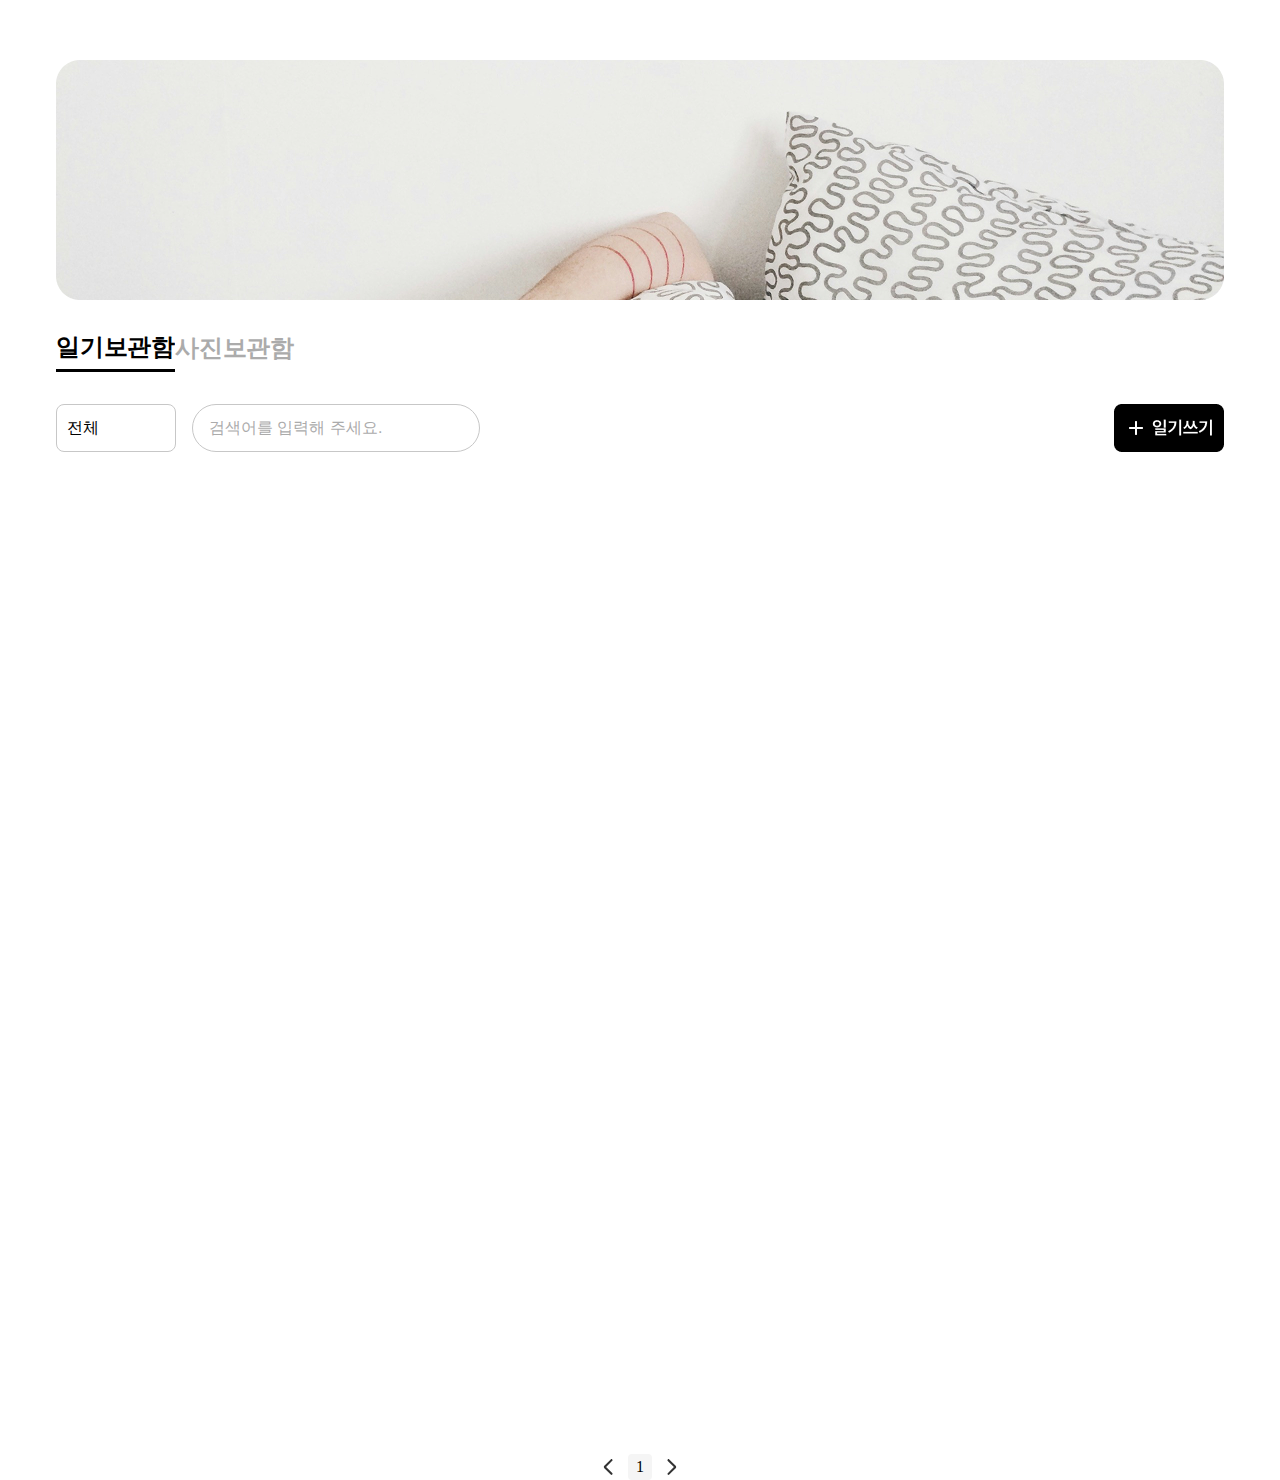
<file: diary/index.html>
<!DOCTYPE html>
<html lang="ko">
  <head>
    <title>감정일기</title>
    <link rel="stylesheet" href="./index.css" />
  </head>
  <body>
    <div class="container">
      <div id="일기쓰기모달배경" class="일기쓰기모달배경"></div>
      <div id="일기쓰기" class="일기쓰기영역">
        <div class="일기쓰기모달상단">
          <div class="팝업제목">일기쓰기</div>
        </div>
        <div class="입력영역">
          <div id="기분" class="오늘의기분">
            <div>오늘 기분은 어땠나요?</div>
            <input
              id="행복"
              class="오늘의기분"
              type="radio"
              name="기분"
              onchange="등록버튼활성화체크()"
            />행복해요
            <input
              id="슬픔"
              class="오늘의기분"
              type="radio"
              name="기분"
              onchange="등록버튼활성화체크()"
            />슬퍼요
            <input
              id="놀람"
              class="오늘의기분"
              type="radio"
              name="기분"
              onchange="등록버튼활성화체크()"
            />놀랐어요
            <input
              id="화남"
              class="오늘의기분"
              type="radio"
              name="기분"
              onchange="등록버튼활성화체크()"
            />화나요
            <input
              id="기타"
              class="오늘의기분"
              type="radio"
              name="기분"
              onchange="등록버튼활성화체크()"
            />기타
          </div>
          <div class="제목">
            <div>제목</div>
            <input
              id="오늘의제목"
              type="text"
              placeholder="제목을 입력해 주세요."
              oninput="등록버튼활성화체크()"
            />
          </div>
          <div class="내용">
            <div>내용</div>
            <textarea
              id="오늘의내용"
              placeholder="내용을 입력해 주세요."
              oninput="등록버튼활성화체크()"
            ></textarea>
          </div>
        </div>
        <div class="일기_등록_취소_버튼">
          <button class="닫기버튼" onclick="등록취소팝업생성()">닫기</button>
          <button
            id="등록하기버튼"
            class="등록하기버튼"
            onclick="등록완료팝업생성()"
            disabled
          >
            등록
          </button>
        </div>
      </div>

      <div id="모달배경_2" class="모달배경_2"></div>
      <div id="등록완료모달" class="등록완료모달">
        <div>일기등록완료</div>
        <div>등록이 완료 되었습니다.</div>
        <button class="등록완료확인버튼" onclick="일기등록완료처리()">
          확인
        </button>
      </div>
      <div id="등록취소모달" class="등록취소모달">
        <div>일기 등록 취소</div>
        <div>일기등록을 취소 하시겠어요?</div>
        <div id="등록취소모달버튼">
          <button id="계속작성">계속작성</button>
          <button id="등록취소">등록취소</button>
        </div>
      </div>
      <div></div>
      <div class="전체">
        <div class="헤더"></div>
        <div class="바디">
          <div class="배너영역">
            <div class="배너"></div>
          </div>
          <div class="네비게이션영역">
            <div width="376px"></div>
            <div class="네비필터일기쓰기">
              <div class="네비게이션">
                <button id="일기">일기보관함</button>
                <button id="사진">사진보관함</button>
              </div>

              <div id="필터검색일기쓰기버튼" class="필터검색일기쓰기버튼">
                <div class="필터검색기능">
                  <div class="필터전체">
                    <input type="checkbox" class="필터제목" id="필터제목ID" />
                    <ul class="필터목록" id="필터목록ID">
                      <li>
                        <input
                          id="전체"
                          type="radio"
                          name="필터"
                          value="전체"
                          onclick="필터선택기능(event);필터기능(event)"
                        />
                        <label for="전체">전체</label>
                      </li>
                      <li>
                        <input
                          id="행복해요"
                          type="radio"
                          name="필터"
                          value="행복해요"
                          onclick="필터선택기능(event);필터기능(event)"
                        />
                        <label for="행복해요">행복해요</label>
                      </li>
                      <li>
                        <input
                          id="슬퍼요"
                          type="radio"
                          name="필터"
                          value="슬퍼요"
                          onclick="필터선택기능(event);필터기능(event)"
                        />
                        <label for="슬퍼요">슬퍼요</label>
                      </li>
                      <li>
                        <input
                          id="놀랐어요"
                          type="radio"
                          name="필터"
                          value="놀랐어요"
                          onclick="필터선택기능(event);필터기능(event)"
                        />
                        <label for="놀랐어요">놀랐어요</label>
                      </li>
                      <li>
                        <input
                          id="화나요"
                          type="radio"
                          name="필터"
                          value="화나요"
                          onclick="필터선택기능(event);필터기능(event)"
                        />
                        <label for="화나요">화나요</label>
                      </li>
                      <li>
                        <input
                          id="기타_"
                          type="radio"
                          name="필터"
                          value="기타"
                          onclick="필터선택기능(event);필터기능(event);"
                        />
                        <label for="기타_">기타</label>
                      </li>
                    </ul>
                  </div>
                  <input
                    class="검색인풋"
                    id="검색기능"
                    type="text"
                    placeholder="검색어를 입력해 주세요."
                    oninput="검색기능(event)"
                  />
                  <select onchange="필터기능(event)">
                    <option value="전체">전체</option>
                    <option value="행복">행복해요</option>
                    <option value="슬픔">슬퍼요</option>
                    <option value="놀람">놀랐어요</option>
                    <option value="화남">화나요</option>
                    <option value="기타">기타</option>
                  </select>
                  <input
                    class="검색인풋"
                    id="검색기능"
                    type="text"
                    placeholder="검색어를 입력해 주세요."
                    oninput="검색기능(event)"
                  />
                </div>

                <img
                  id="일기쓰기버튼"
                  class="일기쓰기버튼"
                  onclick="일기쓰기노출기능()"
                  src="./assets/dropdown.png"
                  alt="일기쓰기 버튼"
                />
              </div>
            </div>
            <div width="376px"></div>
          </div>

          <div id="" class="내용영역">
            <div id="카드영역" class="카드영역">
              <div class="강아지사진스켈레톤"></div>
            </div>
          </div>
          <div class="페이지네이션영역">
            <img
              src="./assets/leftenable_outline_light_m.svg"
              onclick="이전페이지기능()"
            />
            <span id="페이지영역"></span>
            <img
              id="다음페이지"
              src="./assets/rightenable_outline_light_m.svg"
              onclick="다음페이지기능()"
            />
          </div>
        </div>
      </div>
      <div></div>
      <!-- <div class="푸터"></div> -->
    </div>
    <script src="./component_diary.js"></script>
    <script src="./component_photo.js"></script>
    <script src="./index.js"></script>
  </body>
</html>
</file>
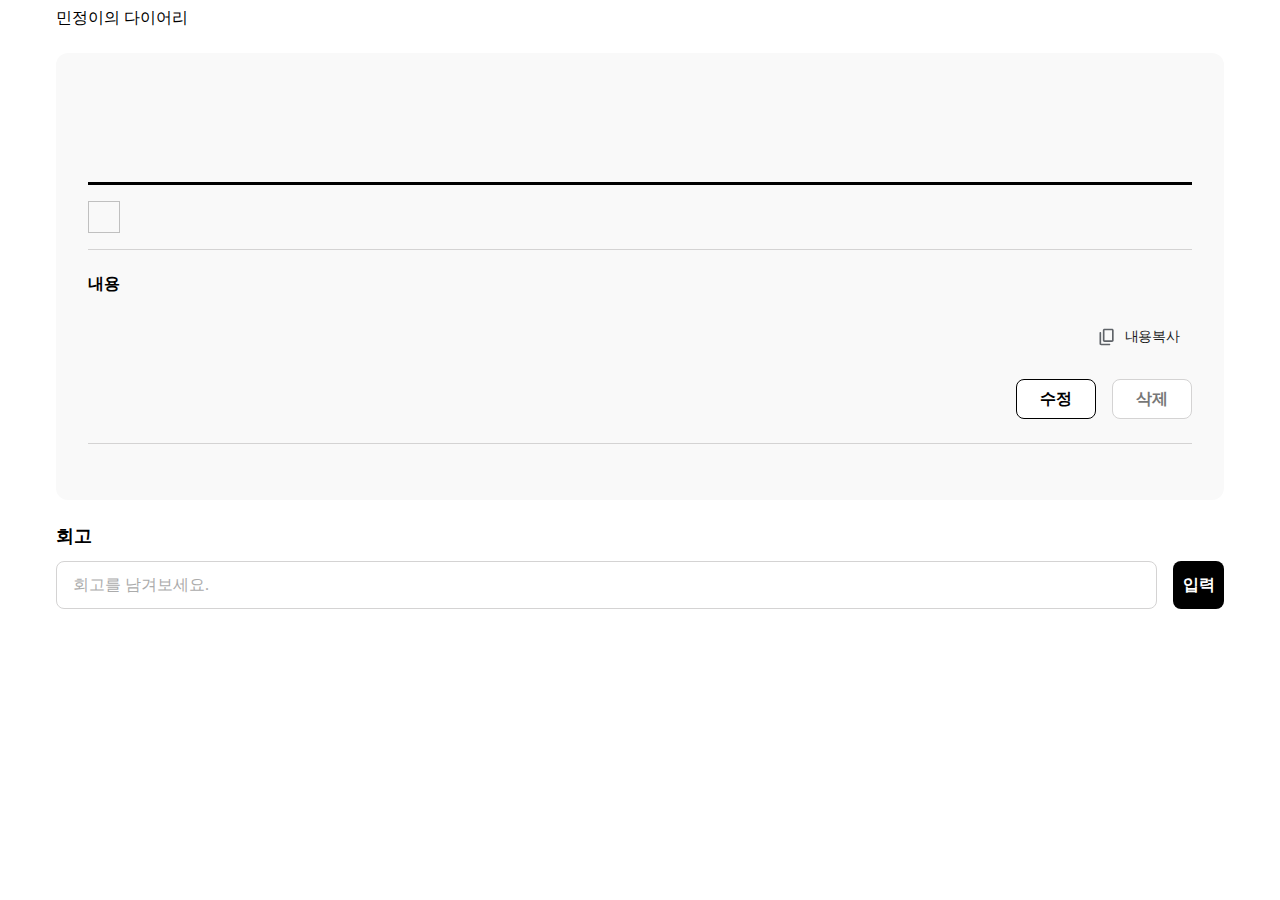
<file: diary/detial.html>
<!DOCTYPE html>
<html lang="ko">
<head>
    <title>상세페이지</title>
    <link rel="stylesheet" href="./detail.css" />
</head>
<body>
    <div class="전체">
        <div class="여백"></div>
        <div class="중앙내용" >
            <div id="헤더" onclick="location.href='./index.html'">민정이의 다이어리</div>
            <div id ="수정시바뀌는영역">
                <div id ="제목"></div>
                <div class="기분과날짜영역">
                    <div class="기분영역">
                        <img id ="기분이모지">
                        <div id="기분"></div>
                    </div>
                    
                    <div id= "날짜"></div>
                </div>
                <div id ="내용영역">
                    <div>내용</div>
                    <div id="내용"></div>
                </div>
                <div class="복사영역">
                    <div class = "빈영역" ></div>
                    <button class="내용복사" onclick="내용복사기능()">
                        <img id="복사아이콘" src="./assets/copy_outline_light_xs.svg" >
                        <div class="복사텍스트" >내용복사</div>
                    </button>
                </div>            
                <div class="수정삭제버튼">
                    <button id="수정버튼" onclick="일기상세수정기능()">수정</button><button id="삭제버튼" onclick="일기상세삭제기능()">삭제</button>
                </div>
            </div>
            <div class="회고">회고</div>
            <div class="회고입력영역">
                <input id="회고입력인풋" type="text" placeholder="회고를 남겨보세요." oninput="회고생성기능(event)">
                <button id="회고입력버튼" onclick="회고입력기능()">입력</button>
            </div>
            <div class="회고노출영역" id="회고노출영역">
                       
            </div>
            <div class="토스트영역">
                <div class ="토스트날개"></div>
                <div id="복사토스트">내용이 복사되었습니다.</div>
                <div class ="토스트날개"></div>
            </div>
            
            </div>
        <div class="여백"></div>
    </div>

    
    <script src="./detail.js"></script>
    </body>
</html>
</file>
<file: diary/index.css>
* {
  box-sizing: border-box;
  padding: 0;
  margin: 0;
}
.container {
  display: flex;
  flex-direction: row;
  justify-content: center;
  /* width: 1920px; */
  width: 100vw;
  height: 100vh;
}
/* .왼쪽여백{
    width: 274px;
} */
.전체 {
  /* background-color: beige; */
  width: 1168px;
  /* height : 1654px; */
  position: absolute;
  z-index: 0;
  /* margin-left: 276px; */
}
:root {
  --글자색: black;
  --배경색: white;
  --인풋배경색: white;
  --인풋플레이스홀더색: #ababab;
  --등록버튼비활성글자색: white;
  --등록버튼비활성배경색: #ababab;
  --등록버튼활성글자색: white;
  --등록버튼활성배경색: black;
  --닫기버튼글자색: black;
  --닫기버튼배경색: white;
}

.다크모드만들기 {
  --글자색: rgba(255, 255, 255, 0.811);
  --배경색: #1c1c1c;
  --인풋배경색: Gray/B;
  --인풋플레이스홀더색: Gray/W;
  --등록버튼비활성글자색: Gray/B;
  --등록버튼비활성배경색: #f2f2f2;
  --등록버튼활성글자색: Gray/B;
  --등록버튼활성배경색: #ffffff;
  --닫기버튼글자색: Gray/W;
  --닫기버튼배경색: #1c1c1c;
}
.일기쓰기모달배경 {
  display: none;
  background-color: rgba(0, 0, 0, 0.5);
  width: 100vw;
  height: 100vh;
  position: fixed;
  top: 0;
  left: 0;
  z-index: 2;
}
.일기쓰기영역 {
  width: 640px;
  max-height: 90vh;
  overflow-y: auto;
  background-color: #fff;
  color: #000;
  top: 50%;
  left: 50%;
  transform: translate(-50%, -50%);
  display: none;
  flex-direction: column;
  gap: 32px;
  padding: 32px;
  border-radius: 16px;
  position: fixed;
  z-index: 3;
  box-shadow: 0 4px 20px rgba(0, 0, 0, 0.15);
}
.일기쓰기모달상단 {
  display: flex;
  flex-direction: row;
  justify-content: space-between;
  align-items: center;
}

.일기쓰기모달상단 > div:last-child {
  display: flex;
  align-items: center;
  gap: 8px;
  color: #000;
  font-family: "Pretendard Variable";
  font-size: 14px;
  font-weight: 500;
}
.토글 {
  appearance: none;
  width: 40px;
  height: 24px;
  border-radius: 100px;
  background: #e4e4e4;
  padding: 2px;
}
.토글::after {
  display: block;
  content: "";
  width: 20px;
  height: 20px;
  border-radius: 50%;
  background-color: #fff;
}
.토글:checked {
  background: #3ad84a;
}
.토글:checked::after {
  transform: translateX(calc(100% - 2px - 2px));
}

.팝업제목 {
  color: #000;
  font-family: "Pretendard Variable";
  font-size: 24px;
  font-style: normal;
  font-weight: 700;
  line-height: 24px; /* 100% */
  letter-spacing: -0.24px;
}

.입력영역 {
  display: flex;
  flex-direction: column;
  gap: 24px;
}

.오늘의기분 {
  display: flex;
  flex-direction: row;
  align-items: center;
  gap: 16px;
  flex-wrap: wrap;
}

.오늘의기분 > div:first-child {
  width: 100%;
  color: #000;
  font-family: "Pretendard Variable";
  font-size: 16px;
  font-weight: 600;
  margin-bottom: 8px;
}

.오늘의기분 input[type="radio"] {
  margin-left: 8px;
}

.오늘의기분 input[type="radio"]:first-of-type {
  margin-left: 0;
}

.제목,
.내용 {
  display: flex;
  flex-direction: column;
  gap: 8px;
}

.제목 > div,
.내용 > div {
  color: #000;
  font-family: "Pretendard Variable";
  font-size: 16px;
  font-weight: 600;
}
#오늘의제목 {
  width: 100%;
  height: 48px;
  border-radius: 8px;
  border: 1px solid #d4d3d3;
  background: #fff;
  color: #000;
  padding: 12px 16px;
  font-family: "Pretendard Variable";
  font-size: 16px;
  outline: none;
  transition: border-color 0.2s;
}

#오늘의제목:focus {
  border-color: #000;
}

#오늘의제목::placeholder {
  color: #ababab;
}

#오늘의내용 {
  width: 100%;
  height: 128px;
  border-radius: 8px;
  border: 1px solid #d4d3d3;
  background: #fff;
  color: #000;
  padding: 12px 16px;
  font-family: "Pretendard Variable";
  font-size: 16px;
  outline: none;
  resize: none;
  transition: border-color 0.2s;
}

#오늘의내용:focus {
  border-color: #000;
}

#오늘의내용::placeholder {
  color: #ababab;
}
.일기_등록_취소_버튼 {
  display: flex;
  flex-direction: row;
  justify-content: center;
  align-items: center;
  gap: 16px;
}
.닫기버튼 {
  width: 120px;
  height: 48px;
  border-radius: 8px;
  border: 1px solid #000;
  background: #fff;
  color: #000;
  font-family: "Pretendard Variable";
  font-size: 16px;
  font-weight: 600;
  cursor: pointer;
  transition: all 0.2s;
}

.닫기버튼:hover {
  background: #f5f5f5;
}

.등록하기버튼 {
  width: 120px;
  height: 48px;
  border-radius: 8px;
  border: none;
  background: #000;
  color: #fff;
  font-family: "Pretendard Variable";
  font-size: 16px;
  font-weight: 600;
  cursor: pointer;
  transition: all 0.2s;
}

.등록하기버튼:hover:not(:disabled) {
  background: #333;
}

.등록하기버튼:disabled {
  background: #ababab;
  cursor: not-allowed;
  opacity: 0.7;
}
.모달배경_2 {
  display: none;
  background-color: rgba(0, 0, 0, 0.5);
  width: 100vw;
  height: 100vh;
  position: fixed;
  top: 0;
  left: 0;
  z-index: 4;
}
.등록완료모달 {
  background-color: #fff;
  color: #000;
  display: none;
  flex-direction: column;
  justify-content: center;
  align-items: center;
  gap: 24px;
  width: 480px;
  height: 200px;
  position: fixed;
  z-index: 5;
  top: 50%;
  left: 50%;
  transform: translate(-50%, -50%);
  border-radius: 16px;
  padding: 32px;
  box-shadow: 0 4px 20px rgba(0, 0, 0, 0.2);
}

.등록완료모달 > div {
  font-family: "Pretendard Variable";
  font-size: 18px;
  font-weight: 600;
  text-align: center;
}

.등록완료확인버튼 {
  width: 100%;
  height: 48px;
  background-color: #000;
  color: #fff;
  border-radius: 8px;
  border: none;
  font-family: "Pretendard Variable";
  font-size: 16px;
  font-weight: 600;
  cursor: pointer;
  transition: background-color 0.2s;
}

.등록완료확인버튼:hover {
  background-color: #333;
}
.등록취소모달 {
  display: none;
  background-color: #fff;
  color: #000;
  border-radius: 16px;
  flex-direction: column;
  justify-content: center;
  align-items: center;
  gap: 24px;
  width: 480px;
  height: 200px;
  position: fixed;
  z-index: 5;
  top: 50%;
  left: 50%;
  transform: translate(-50%, -50%);
  padding: 32px;
  box-shadow: 0 4px 20px rgba(0, 0, 0, 0.2);
}

.등록취소모달 > div {
  font-family: "Pretendard Variable";
  font-size: 18px;
  font-weight: 600;
  text-align: center;
}

.등록취소모달버튼 {
  display: flex;
  flex-direction: row;
  justify-content: center;
  gap: 16px;
}
#계속작성 {
  border-radius: 8px;
  border: 1px solid #000;
  background: #fff;
  color: #000;
  width: 120px;
  height: 48px;
  font-family: "Pretendard Variable";
  font-size: 16px;
  font-weight: 600;
  cursor: pointer;
  transition: all 0.2s;
}

#계속작성:hover {
  background: #f5f5f5;
}

#등록취소 {
  border-radius: 8px;
  background: #000;
  border: none;
  width: 120px;
  height: 48px;
  color: #fff;
  font-family: "Pretendard Variable";
  font-size: 16px;
  font-weight: 600;
  cursor: pointer;
  transition: all 0.2s;
}

#등록취소:hover {
  background: #333;
}
.헤더 {
  width: 1168px;
  height: 60px;
  /* background-color: aqua; */
}

.바디 {
  width: 1168px;
  /* height: 1521px; */
  /* background-color: aquamarine; */
  display: flex;
  flex-direction: column;
  justify-content: center;
  align-items: center;
}
.배너영역 {
  width: 1168px;
  height: 240px;
  display: flex;
  flex-direction: column;
  justify-content: center;
  align-items: center;
  /* background-color: red; */
}
.배너 {
  width: 1168px;
  height: 240px;
  background-image: url("./assets/Rectangle1.png");
}

.네비게이션영역 {
  width: 1168px;
  height: 194px;
  /* background-color: skyblue; */
  display: flex;
  /* justify-content: center; */
}
.네비필터일기쓰기 {
  width: 1168px;
  /* height: 48px; */
  display: flex;
  flex-direction: column;
  /* justify-content: flex-start; */
  gap: 32px;
  /* align-items: center; */
}
.네비게이션 {
  width: 1168px;
  /* height: 194px; */
  display: flex;
  flex-direction: row;
  justify-content: flex-start;
  /* align-items: center; */
  margin-top: 24px;
}
#일기 {
  width: 119px;
  height: 48px;
  border-top: none;
  border-left: none;
  border-right: none;
  border-bottom: solid;
  background-color: white;
  color: #000;
  font-family: "Pretendard Variable";
  font-size: 24px;
  font-style: normal;
  font-weight: 700;
  line-height: 24px; /* 100% */
  letter-spacing: -0.24px;
}
#사진 {
  width: 119px;
  height: 48px;
  border-top: none;
  border-left: none;
  border-right: none;
  border-bottom: none;
  background-color: white;
  color: #ababab;
  font-family: "Pretendard Variable";
  font-size: 24px;
  font-style: normal;
  font-weight: 700;
  line-height: 24px; /* 100% */
  letter-spacing: -0.24px;
}

.필터검색일기쓰기버튼 {
  display: flex;
  /* height: 48px; */
  flex-direction: row;
  justify-content: space-between;
  /* align-items: center; */
}
.필터검색기능 {
  display: flex;
  height: 48px;
  flex-direction: row;
  /* align-items: center; */
  gap: 16px;
}
.필터전체 {
  /* display: flex;
    flex-direction: column;
    justify-content: flex-start; */
  width: 120px;
  gap: 8px;
  position: relative;
  z-index: 1;
}
.필터제목 {
  appearance: none;
  width: 120px;
  height: 48px;
  border-radius: 8px;
  border: 1px solid var(--Gray-Gray-300, #c7c7c7);
  background: var(--Gray-W, #fff);
  padding: 0 10px;
  --필터제목: "전체";
  font-family: "Pretendard Variable";
  font-size: 16px;
  font-weight: 400;
  display: flex;
  align-items: center;
}
.필터제목::after {
  content: var(--필터제목);
}
.필터제목:checked {
  background-color: #3ab50f0d;
}
.필터제목:checked + .필터목록 {
  display: block;
}
.필터목록 {
  width: 120px;
  list-style: none;
  display: none;
  /* flex-direction: column; */
  /* align-items: flex-start; */
  border-radius: 8px;
  border: 1px solid var(--Gray-Gray-300, #c7c7c7);
  background: var(--Gray-W, #fff);
  box-shadow: 0 0 10px 0 rgba(0, 0, 0, 0.1);
  /* align-items: flex-start; */
  position: absolute;
}
.필터목록 input {
  display: none;
}
.필터목록 label {
  display: block;
  padding: 10px;
  font-family: "Pretendard Variable";
  font-size: 16px;
  font-weight: 400;
}
.필터목록 label:hover {
  background-color: #3ab50f0d;
}

.검색인풋 {
  width: 288px;
  height: 48px;
  height: 48px;
  padding: 12px 16px;
  border-radius: 100px;
  border: 1px solid var(--Gray-Gray-300, #c7c7c7);
  font-size: 16px;
}

.검색인풋::placeholder {
  color: var(--인풋플레이스홀더색);
}
/* #검색기능{
    width: 1050px;
    height: 48px;
    padding: 12px 16px;
    border-radius: 100px;
    border: 1px solid var(--Gray-Gray-300, #C7C7C7);
    
}
#검색기능::placeholder{

    color: var(--Gray-Gray-400, #ABABAB);
    font-family: "Pretendard Variable";
    font-size: 16px;
    font-style: normal;
    font-weight: 500;
    line-height: 24px; /* 150% */
/* letter-spacing: -0.16px;
} */
.일기쓰기버튼 {
  width: 110px;
  height: 48px;
  cursor: pointer;
  object-fit: contain;
  display: block;
}
.내용영역 {
  width: 1168px;
  /* height: 1209px; */
  /* background-color: yellow; */
  display: flex;
  flex-direction: row;
  justify-content: center;
  /* align-items: flex-start; */
  gap: 24px;
}
.카드영역 {
  /* background-color: blue; */
  width: 1168px;
  display: flex;
  flex-direction: row;
  align-content: flex-start;
  gap: 24px;
  flex-wrap: wrap;
  min-height: 936px;
}

.카드 {
  width: 274px;
  height: 296px;
  display: flex;
  flex-direction: column;
  gap: 16px;
  justify-content: space-between;
  /* align-items: flex-start; */
}
.카드:hover {
  filter: blur(1.5px);
  animation-name: 효과;
  animation-duration: 0.5s;
}
@keyframes 효과 {
  to {
    transform: scale(1.1, 1.1);
  }
}

.카드이미지 {
  width: 274px;
  height: 208px;
  object-fit: contain;
  position: relative;
  z-index: 0;
}
.카드내용요약 {
  width: 274px;
  height: 72px;
  display: flex;
  flex-direction: column;
  /* justify-content: flex-start; */
  gap: 8px;
  /* align-items: center; */
  padding: 8px;
}
.첫줄 {
  display: flex;
  justify-content: space-between;
  align-items: center;
  align-self: stretch;
}
.기분노출 {
  font-size: 14px;
  font-weight: 600;
}

/* 각 기분별 텍스트 색상 (이미지 배경색을 진하게) */
.기분-행복해요 {
  color: #f8b4ba;
}

.기분-슬퍼요 {
  color: #7dbce7;
}

.기분-놀랐어요 {
  color: #d4b896;
}

.기분-화나요 {
  color: #b0b0b0;
}

.기분-기타 {
  color: #c3a9dd;
}

.날짜노출 {
  color: #000;
  font-size: 14px;
  font-weight: 400;
}
.내용요약 {
  overflow: hidden;
  color: #000;
  text-overflow: ellipsis;
  font-family: "Pretendard Variable";
  font-size: 18px;
  font-style: normal;
  font-weight: 700;
  line-height: 24px; /* 133.333% */
  letter-spacing: -0.18px;
  display: flex;
  justify-content: flex-start;
}

.내용요약 div {
  white-space: nowrap;
  overflow: hidden;
  text-overflow: ellipsis;
  width: 100%;
}
.카드와삭제 {
  position: relative;
}
.삭제버튼 {
  position: absolute;
  top: 12px;
  right: 12px;
  cursor: pointer;
}
.강아지사진 {
  width: 640px;
  aspect-ratio: 1/1;
  object-fit: cover;
  border-radius: 24px;
  background-color: #e0e0e0;
}

.강아지사진스켈레톤 {
  width: 150px;
  height: 2500px;
  background-color: rgba(255, 255, 255, 0.6);
  filter: blur(35px);
  animation-name: 민정애니메이션;
  animation-duration: 0.3s;
  animation-iteration-count: infinite;
}

@keyframes 민정애니메이션 {
  from {
    transform: translate(-300px, -500px) rotateZ(30deg);
  }

  to {
    transform: translate(1000px, 1000px) rotateZ(30deg);
  }
}
/* .푸터{
    width : 1920px;
    height: 160px;
    background-image: url("./assets/Footer.png");
    position: relative;
    position: absolute;
    z-index: 0;
    bottom: 0vh;
} */

/* 페이지네이션 스타일 */
.페이지네이션영역 {
  display: flex;
  align-items: center;
  justify-content: center;
  gap: 5px;
  margin-top: 24px;
}

.페이지네이션영역 img {
  cursor: pointer;
  display: flex;
  align-items: center;
  width: 20px;
  height: 20px;
}

#페이지영역 {
  display: flex;
  align-items: center;
  gap: 5px;
  margin: 0 5px;
}

.페이지버튼 {
  border: none;
  background: none;
  color: #000;
  font-family: "Pretendard Variable";
  font-size: 16px;
  font-weight: 500;
  padding: 4px;
  cursor: pointer;
  min-width: 24px;
  text-align: center;
}

.페이지버튼.active {
  background-color: #f5f5f5;
  border-radius: 4px;
}
</file>
<file: diary/detail.css>
*{
    box-sizing: border-box;
    /* margin: 0;
    padding: 0; */
}
.전체{
    display: flex;
    flex-direction: row;
}
.여백{
    width: 376px;
}
.중앙내용{
    display:flex;
    flex-direction: column;
    /* justify-content: flex-start; */
    width: 1168px;
}
.헤더{
    margin-top: 10px;
    color: #000;
    font-family: "Pretendard Variable";
    font-size: 18px;
    font-style: normal;
    font-weight: 700;
    line-height: 16px; /* 88.889% */
    letter-spacing: -0.18px;
    height: 60px;
}

#헤더 {
  cursor: pointer;
  transition: opacity 0.2s;
}

#헤더:hover {
  opacity: 0.7;
}

#제목{
 
    height: 36px;
    margin-top: 64px;
    border-bottom: #000 solid ;
    margin-bottom: 16px;
    color: #000;
    font-family: "Pretendard Variable";
    font-size: 22px;
    font-style: normal;
    font-weight: 700;
    line-height: 24px; /* 109.091% */
    letter-spacing: -0.22px;
}

.기분영역{
    display: flex;
    flex-direction: row;
    align-items: center;
    gap: 8px;
}

#기분이모지{
    width: 32px;
    height: 32px;
}

#기분{
    display: flex;
    flex-direction: row;
    align-items: center;
    color: #000;
    font-family: "Pretendard Variable";
    font-size: 18px;
    font-style: normal;
    font-weight: 600;
    line-height: 24px;
    letter-spacing: -0.18px;
}

.기분과날짜영역{
    display: flex;
    flex-direction: row;
    justify-content: space-between;
    align-items: center;
    margin-bottom: 24px;
    padding-bottom: 16px;
    border-bottom: 1px solid #D4D3D3;
}

#날짜{
    display: flex;
    align-items: center;
    color: #777;
    font-family: "Pretendard Variable";
    font-size: 14px;
    font-style: normal;
    font-weight: 400;
    line-height: 20px;
    letter-spacing: -0.14px;
}
#내용영역 {
    margin-bottom: 24px;
}

#내용영역 > div:first-child {
    color: #000;
    font-family: "Pretendard Variable";
    font-size: 16px;
    font-weight: 600;
    margin-bottom: 12px;
}

#내용{
    margin-top: 13px;
    margin-bottom: 12px;
    color: #333;
    font-family: "Pretendard Variable";
    font-size: 16px;
    font-style: normal;
    font-weight: 400;
    line-height: 24px;
    letter-spacing: -0.16px;
    white-space: pre-wrap;
    word-break: break-word;
}
.복사영역{
    display: flex;
    flex-direction: row;
    justify-content: flex-end;
    margin-bottom: 24px;
}

.내용복사{
    display: flex;
    flex-direction: row;
    align-items: center;
    background: transparent;
    border: none;
    gap: 8px;
    cursor: pointer;
    padding: 8px 12px;
    border-radius: 6px;
    transition: background 0.2s;
}

.내용복사:hover {
    background: #f5f5f5;
}

#복사아이콘{
    width: 20px;
    height: 20px;
}

.복사텍스트{
    color: #1C1C1C;
    font-family: "Pretendard Variable";
    font-size: 14px;
    font-style: normal;
    font-weight: 500;
    line-height: 20px;
    letter-spacing: -0.14px;
}
.수정삭제버튼{
    display: flex;
    flex-direction: row;
    justify-content: flex-end;
    gap: 16px;
    border-bottom: 1px solid #D4D3D3;
    padding-bottom: 24px;
    margin-bottom: 24px;
}
#수정버튼{
    border-radius: 8px;
    border: 1px solid #000;
    background: #fff;
    color: #000;
    font-family: "Pretendard Variable";
    font-size: 16px;
    font-style: normal;
    font-weight: 600;
    line-height: 24px;
    letter-spacing: -0.16px;
    width: 80px;
    height: 40px;
    cursor: pointer;
    transition: all 0.2s;
}

#수정버튼:hover {
    background: #f5f5f5;
}

#삭제버튼{
    border-radius: 8px;
    border: 1px solid #D4D3D3;
    background: #fff;
    color: #777;
    font-family: "Pretendard Variable";
    font-size: 16px;
    font-style: normal;
    font-weight: 600;
    line-height: 24px;
    letter-spacing: -0.16px;
    width: 80px;
    height: 40px;
    cursor: pointer;
    transition: all 0.2s;
}

#삭제버튼:hover {
    background: #f5f5f5;
    color: #FF4444;
    border-color: #FF4444;
}
.회고{
    color: #000;
    font-family: "Pretendard Variable";
    font-size: 18px;
    font-style: normal;
    font-weight: 600;
    line-height: 24px; /* 133.333% */
    letter-spacing: -0.18px;
    margin-bottom: 13px;
}
.회고입력영역{
    display: flex;
    flex-direction: row;
    justify-content: center;
    align-items: center;
    gap:16px;
    margin-bottom: 16px;
}
#회고입력인풋{
    width: 1101px;
    height: 48px;
    border-radius: 8px;
    border: 1px solid #D4D3D3;
    background: #fff;
    color: #000;
    padding: 12px 16px;
    font-family: "Pretendard Variable";
    font-size: 16px;
    outline: none;
    transition: border-color 0.2s;
}

#회고입력인풋:focus {
    border-color: #000;
}

#회고입력인풋::placeholder{
    color: #ABABAB;
}

#회고입력버튼{
    width: 51px;
    height: 48px;
    border-radius: 8px;
    border: none;
    background: #000;
    color: #fff;
    font-family: "Pretendard Variable";
    font-size: 16px;
    font-weight: 600;
    cursor: pointer;
    transition: all 0.2s;
}

#회고입력버튼:hover {
    background: #333;
}

.회고노출영역{
    display: flex;
    flex-direction: column;
    justify-content: center;
    align-items: flex-start;
    width: 1101px;
    gap: 12px;
}
.회고내용날짜행{
    display: flex;
    flex-direction: row;
    justify-content: space-between;
    align-items: center;
    gap: 12px;
    width: 100%;
    padding-bottom: 12px;
    border-bottom: 1px solid #D4D3D3;
}
#회고내용{
    color: #000;
    font-family: "Pretendard Variable";
    font-size: 16px;
    font-style: normal;
    font-weight: 500;
    line-height: 24px; /* 150% */
    letter-spacing: -0.16px;
}
#회고등록날짜{
    color: var(--Gray-Gray-600, #777);
    font-family: "Pretendard Variable";
    font-size: 16px;
    font-style: normal;
    font-weight: 400;
    line-height: 24px; /* 150% */
    letter-spacing: -0.16px;

}
#복사토스트{
    display: none;
    width: 760px;
    height: 56px;
    padding: 16px;
    /* position:absolute; */
    /* bottom: calc(80% - 760px/2);
    left: calc(50% - 56px/2); */
    justify-content: center;
    align-items: center;
    gap: 10px;
    border-radius: 8px;
    background: rgba(0, 0, 0, 0.90);
    color: #FFF;
    font-family: "Pretendard Variable";
    font-size: 16px;
    font-style: normal;
    font-weight: 500;
    line-height: 24px; /* 150% */
    letter-spacing: -0.16px;
    animation-name: 철수의애니메이션;
    animation-duration: 2s;
}

@keyframes 철수의애니메이션 {
    from {
        opacity : 0;
    }
    to{
        opacity: 1;
    }
    
}
.토스트영역{
    display: flex;
    flex-direction: row;
    position:absolute;
    bottom: 5%;
}
.토스트날개{
    width: 204px;
}

/* 수정 모드 스타일 (일기쓰기 모달과 동일) */
#수정시바뀌는영역 {
  background-color: #f9f9f9;
  padding: 32px;
  border-radius: 12px;
  margin-top: 24px;
  margin-bottom: 24px;
}

.오늘의기분 {
  display: flex;
  flex-direction: row;
  align-items: center;
  gap: 16px;
  flex-wrap: wrap;
  margin-bottom: 24px;
}

.오늘의기분 > div:first-child {
  width: 100%;
  color: #000;
  font-family: "Pretendard Variable";
  font-size: 16px;
  font-weight: 600;
  margin-bottom: 8px;
}

.오늘의기분 input[type="radio"] {
  margin-left: 8px;
  cursor: pointer;
}

.오늘의기분 input[type="radio"]:first-of-type {
  margin-left: 0;
}

.오늘의기분 label {
  cursor: pointer;
  color: #000;
  font-family: "Pretendard Variable";
  font-size: 14px;
}

.제목, .내용 {
  display: flex;
  flex-direction: column;
  gap: 8px;
  margin-bottom: 24px;
}

.제목 > div, .내용 > div {
  color: #000;
  font-family: "Pretendard Variable";
  font-size: 16px;
  font-weight: 600;
}

#오늘의제목 {
  width: 100%;
  height: 48px;
  border-radius: 8px;
  border: 1px solid #D4D3D3;
  background: #fff;
  color: #000;
  padding: 12px 16px;
  font-family: "Pretendard Variable";
  font-size: 16px;
  outline: none;
  transition: border-color 0.2s;
}

#오늘의제목:focus {
  border-color: #000;
}

#오늘의제목::placeholder {
  color: #ABABAB;
}

#오늘의내용 {
  width: 100%;
  height: 128px;
  border-radius: 8px;
  border: 1px solid #D4D3D3;
  background: #fff;
  color: #000;
  padding: 12px 16px;
  font-family: "Pretendard Variable";
  font-size: 16px;
  outline: none;
  resize: none;
  transition: border-color 0.2s;
}

#오늘의내용:focus {
  border-color: #000;
}

#오늘의내용::placeholder {
  color: #ABABAB;
}

.일기_등록_취소_버튼 {
  display: flex;
  flex-direction: row;
  justify-content: center;
  align-items: center;
  gap: 16px;
  margin-top: 32px;
}

.닫기버튼 {
  width: 120px;
  height: 48px;
  border-radius: 8px;
  border: 1px solid #000;
  background: #fff;
  color: #000;
  font-family: "Pretendard Variable";
  font-size: 16px;
  font-weight: 600;
  cursor: pointer;
  transition: all 0.2s;
}

.닫기버튼:hover {
  background: #f5f5f5;
}

.등록하기버튼 {
  width: 120px;
  height: 48px;
  border-radius: 8px;
  border: none;
  background: #000;
  color: #fff;
  font-family: "Pretendard Variable";
  font-size: 16px;
  font-weight: 600;
  cursor: pointer;
  transition: all 0.2s;
}

.등록하기버튼:hover {
  background: #333;
}
</file>
